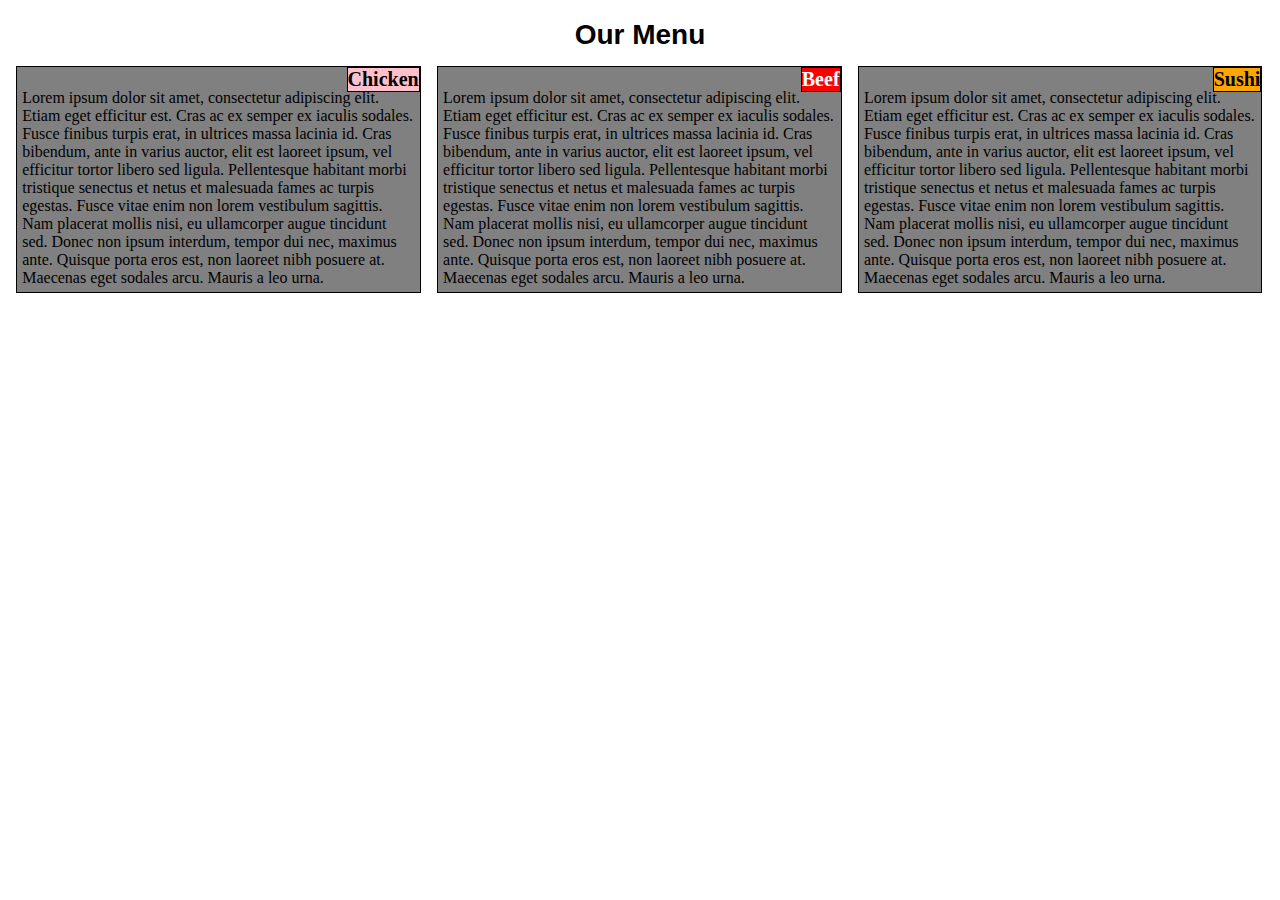
<file: week2/index.html>
<!DOCTYPE html>
<html lang="en">
<head>
	<meta charset="utf-8">
	<meta name="viewport" content="width=device-width, initial-scale=1">
	<link rel="stylesheet" type="text/css" href="css/style.css">
</head>
<body>
<h1>Our Menu</h1>

<div class="row">
  <div class="col-lg-4 col-md-6 col-sm-12">
  	<div class="subtitle chicken">Chicken</div>
  	<div class="content">Lorem ipsum dolor sit amet, consectetur adipiscing elit. Etiam eget efficitur est. Cras ac ex semper ex iaculis sodales. Fusce finibus turpis erat, in ultrices massa lacinia id. Cras bibendum, ante in varius auctor, elit est laoreet ipsum, vel efficitur tortor libero sed ligula. Pellentesque habitant morbi tristique senectus et netus et malesuada fames ac turpis egestas. Fusce vitae enim non lorem vestibulum sagittis. Nam placerat mollis nisi, eu ullamcorper augue tincidunt sed. Donec non ipsum interdum, tempor dui nec, maximus ante. Quisque porta eros est, non laoreet nibh posuere at. Maecenas eget sodales arcu. Mauris a leo urna.</div>
  </div>
  <div class="col-lg-4 col-md-6 col-sm-12">
  	<div class="subtitle beef">Beef</div>
  	<div class="content">Lorem ipsum dolor sit amet, consectetur adipiscing elit. Etiam eget efficitur est. Cras ac ex semper ex iaculis sodales. Fusce finibus turpis erat, in ultrices massa lacinia id. Cras bibendum, ante in varius auctor, elit est laoreet ipsum, vel efficitur tortor libero sed ligula. Pellentesque habitant morbi tristique senectus et netus et malesuada fames ac turpis egestas. Fusce vitae enim non lorem vestibulum sagittis. Nam placerat mollis nisi, eu ullamcorper augue tincidunt sed. Donec non ipsum interdum, tempor dui nec, maximus ante. Quisque porta eros est, non laoreet nibh posuere at. Maecenas eget sodales arcu. Mauris a leo urna.</div>
  </div>
  <div class="col-lg-4 col-md-12 col-sm-12">
  	<div class="subtitle sushi">Sushi</div>
  	<div class="content">Lorem ipsum dolor sit amet, consectetur adipiscing elit. Etiam eget efficitur est. Cras ac ex semper ex iaculis sodales. Fusce finibus turpis erat, in ultrices massa lacinia id. Cras bibendum, ante in varius auctor, elit est laoreet ipsum, vel efficitur tortor libero sed ligula. Pellentesque habitant morbi tristique senectus et netus et malesuada fames ac turpis egestas. Fusce vitae enim non lorem vestibulum sagittis. Nam placerat mollis nisi, eu ullamcorper augue tincidunt sed. Donec non ipsum interdum, tempor dui nec, maximus ante. Quisque porta eros est, non laoreet nibh posuere at. Maecenas eget sodales arcu. Mauris a leo urna.</div>
  </div>
</div>
</body>
</html>
</file>
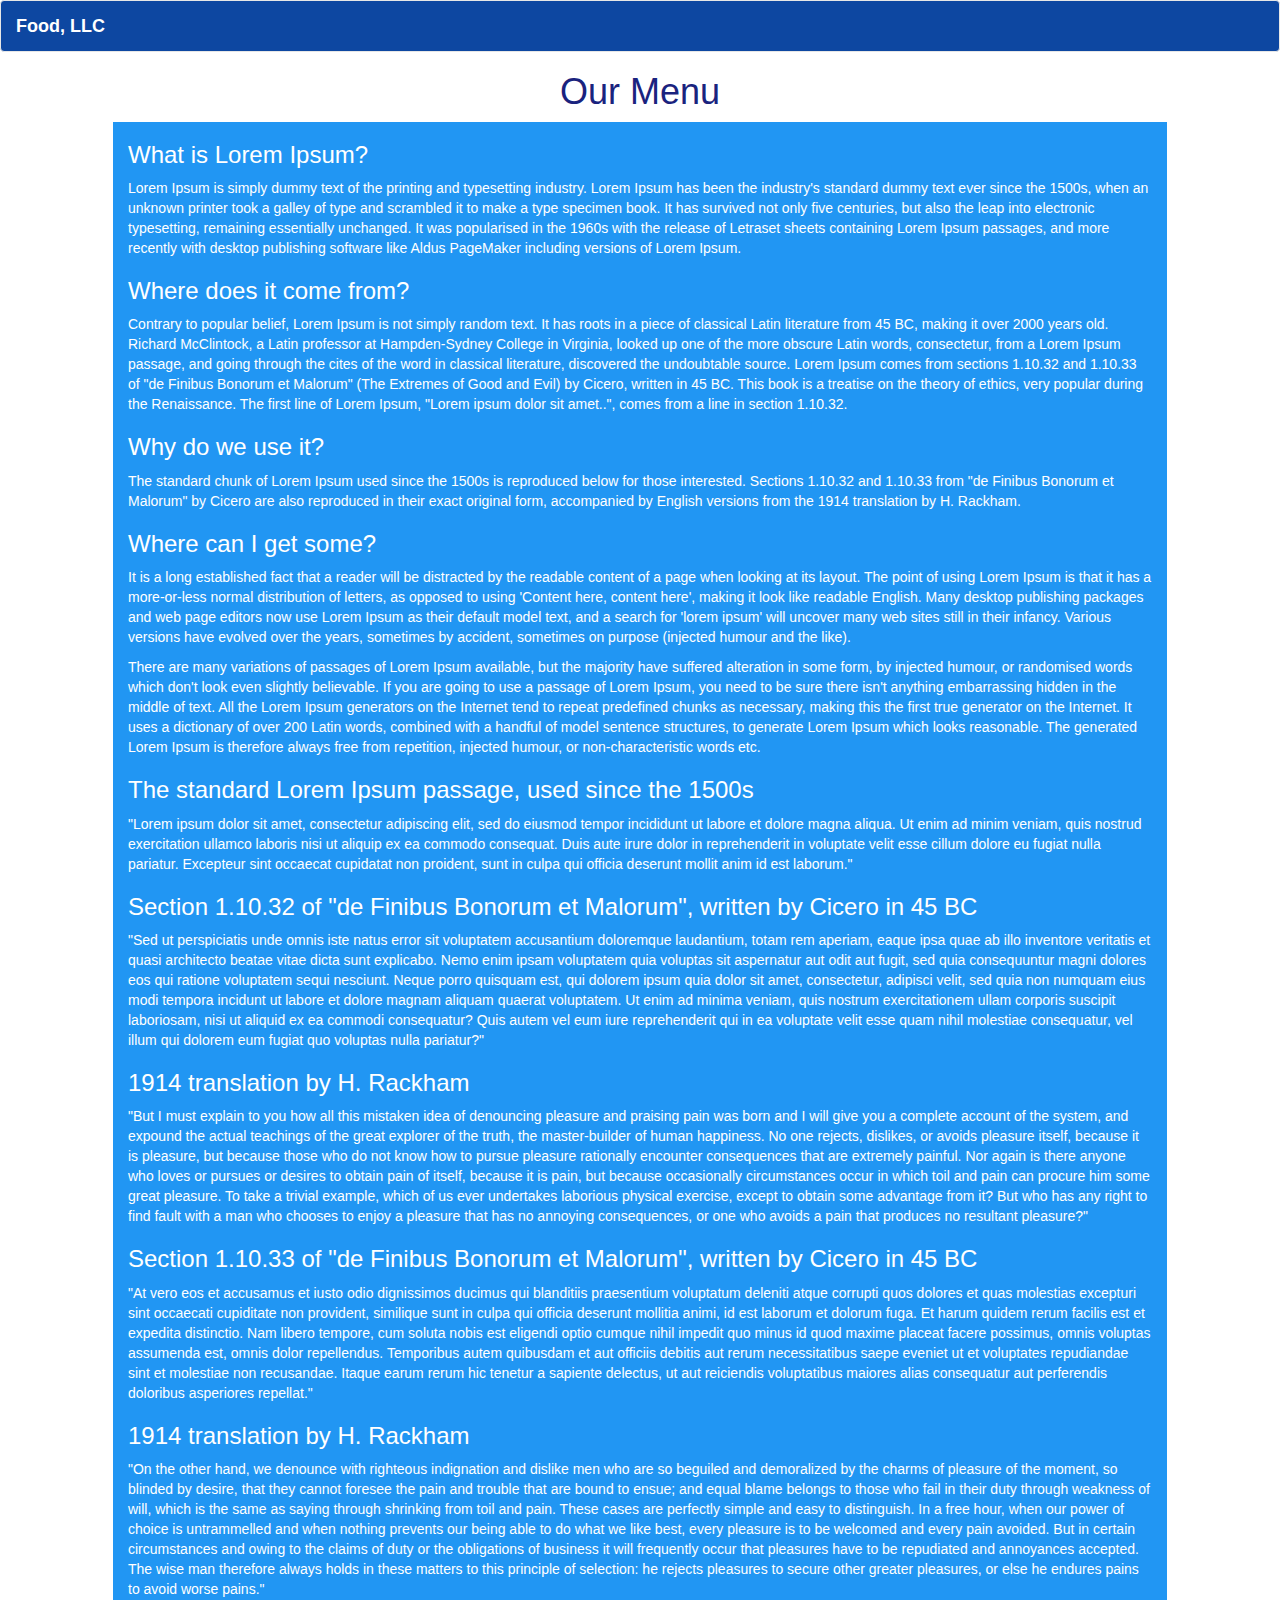
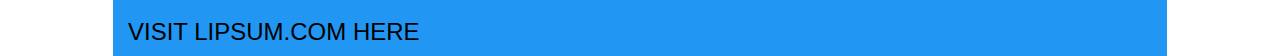
<file: week3/index.html>
<!DOCTYPE html>
<html lang="en">
<head>
	<meta charset="utf-8">
	<meta name="viewport" content="width=device-width, initial-scale=1">
  <link rel="stylesheet" href="https://maxcdn.bootstrapcdn.com/bootstrap/3.3.7/css/bootstrap.min.css" integrity="sha384-BVYiiSIFeK1dGmJRAkycuHAHRg32OmUcww7on3RYdg4Va+PmSTsz/K68vbdEjh4u" crossorigin="anonymous">
  <script src="https://ajax.googleapis.com/ajax/libs/jquery/3.1.1/jquery.min.js"></script>
  <script src="https://maxcdn.bootstrapcdn.com/bootstrap/3.3.7/js/bootstrap.min.js" integrity="sha384-Tc5IQib027qvyjSMfHjOMaLkfuWVxZxUPnCJA7l2mCWNIpG9mGCD8wGNIcPD7Txa" crossorigin="anonymous"></script>
  <link rel="stylesheet" type="text/css" href="css/style.css">
</head>
<body>
<nav class="navbar navbar-default">
  <div class="container-fluid">
    <!-- Brand and toggle get grouped for better mobile display -->
    <div class="navbar-header">
      <button type="button" class="navbar-toggle collapsed" data-toggle="collapse" data-target="#bs-example-navbar-collapse-1" aria-expanded="false">
        <span class="sr-only">Toggle navigation</span>
        <span class="icon-bar"></span>
        <span class="icon-bar"></span>
        <span class="icon-bar"></span>
      </button>
      <a class="navbar-brand" href="#">Food, LLC</a>
    </div>

    <!-- Collect the nav links, forms, and other content for toggling -->
    <div class="collapse navbar-collapse" id="bs-example-navbar-collapse-1">
       <ul class="nav navbar-nav navbar-right visible-xs" id="nav_list">
        <li class="dropdown text-center"><a href="#">Chicken</a></li>
        <li class="dropdown text-center"><a href="#">Beef</a></li>
        <li class="dropdown text-center"><a href="#">Sushi</a></li>
      </ul>
    </div><!-- /.navbar-collapse -->
  </div><!-- /.container-fluid -->
</nav>
<h1 class="text-center">Our Menu</h1>
<div class="container">
  <div class="row">
    <div class="col-sm-12 col-md-12 col-lg-12">
       <p>
          <h3>What is Lorem Ipsum?</h3>
          Lorem Ipsum is simply dummy text of the printing and typesetting industry. Lorem Ipsum has been the industry's standard dummy text ever since the 1500s, when an unknown printer took a galley of type and scrambled it to make a type specimen book. It has survived not only five centuries, but also the leap into electronic typesetting, remaining essentially unchanged. It was popularised in the 1960s with the release of Letraset sheets containing Lorem Ipsum passages, and more recently with desktop publishing software like Aldus PageMaker including versions of Lorem Ipsum.
       </p>
       <p>
          <h3>Where does it come from?</h3>
          Contrary to popular belief, Lorem Ipsum is not simply random text. It has roots in a piece of classical Latin literature from 45 BC, making it over 2000 years old. Richard McClintock, a Latin professor at Hampden-Sydney College in Virginia, looked up one of the more obscure Latin words, consectetur, from a Lorem Ipsum passage, and going through the cites of the word in classical literature, discovered the undoubtable source. Lorem Ipsum comes from sections 1.10.32 and 1.10.33 of "de Finibus Bonorum et Malorum" (The Extremes of Good and Evil) by Cicero, written in 45 BC. This book is a treatise on the theory of ethics, very popular during the Renaissance. The first line of Lorem Ipsum, "Lorem ipsum dolor sit amet..", comes from a line in section 1.10.32.
       </p>
       <p>
          <h3>Why do we use it?</h3>
          The standard chunk of Lorem Ipsum used since the 1500s is reproduced below for those interested. Sections 1.10.32 and 1.10.33 from "de Finibus Bonorum et Malorum" by Cicero are also reproduced in their exact original form, accompanied by English versions from the 1914 translation by H. Rackham.
       </p>
       <p>
          <h3>Where can I get some?</h3>
          It is a long established fact that a reader will be distracted by the readable content of a page when looking at its layout. The point of using Lorem Ipsum is that it has a more-or-less normal distribution of letters, as opposed to using 'Content here, content here', making it look like readable English. Many desktop publishing packages and web page editors now use Lorem Ipsum as their default model text, and a search for 'lorem ipsum' will uncover many web sites still in their infancy. Various versions have evolved over the years, sometimes by accident, sometimes on purpose (injected humour and the like).
       </p>
       <p>
          There are many variations of passages of Lorem Ipsum available, but the majority have suffered alteration in some form, by injected humour, or randomised words which don't look even slightly believable. If you are going to use a passage of Lorem Ipsum, you need to be sure there isn't anything embarrassing hidden in the middle of text. All the Lorem Ipsum generators on the Internet tend to repeat predefined chunks as necessary, making this the first true generator on the Internet. It uses a dictionary of over 200 Latin words, combined with a handful of model sentence structures, to generate Lorem Ipsum which looks reasonable. The generated Lorem Ipsum is therefore always free from repetition, injected humour, or non-characteristic words etc.
       </p>
       <p>
          <h3>The standard Lorem Ipsum passage, used since the 1500s</h3>
          "Lorem ipsum dolor sit amet, consectetur adipiscing elit, sed do eiusmod tempor incididunt ut labore et dolore magna aliqua. Ut enim ad minim veniam, quis nostrud exercitation ullamco laboris nisi ut aliquip ex ea commodo consequat. Duis aute irure dolor in reprehenderit in voluptate velit esse cillum dolore eu fugiat nulla pariatur. Excepteur sint occaecat cupidatat non proident, sunt in culpa qui officia deserunt mollit anim id est laborum."
       </p>
       <p>
          <h3>Section 1.10.32 of "de Finibus Bonorum et Malorum", written by Cicero in 45 BC</h3>
          "Sed ut perspiciatis unde omnis iste natus error sit voluptatem accusantium doloremque laudantium, totam rem aperiam, eaque ipsa quae ab illo inventore veritatis et quasi architecto beatae vitae dicta sunt explicabo. Nemo enim ipsam voluptatem quia voluptas sit aspernatur aut odit aut fugit, sed quia consequuntur magni dolores eos qui ratione voluptatem sequi nesciunt. Neque porro quisquam est, qui dolorem ipsum quia dolor sit amet, consectetur, adipisci velit, sed quia non numquam eius modi tempora incidunt ut labore et dolore magnam aliquam quaerat voluptatem. Ut enim ad minima veniam, quis nostrum exercitationem ullam corporis suscipit laboriosam, nisi ut aliquid ex ea commodi consequatur? Quis autem vel eum iure reprehenderit qui in ea voluptate velit esse quam nihil molestiae consequatur, vel illum qui dolorem eum fugiat quo voluptas nulla pariatur?"
       </p>
       <p>
          <h3>1914 translation by H. Rackham</h3>
          "But I must explain to you how all this mistaken idea of denouncing pleasure and praising pain was born and I will give you a complete account of the system, and expound the actual teachings of the great explorer of the truth, the master-builder of human happiness. No one rejects, dislikes, or avoids pleasure itself, because it is pleasure, but because those who do not know how to pursue pleasure rationally encounter consequences that are extremely painful. Nor again is there anyone who loves or pursues or desires to obtain pain of itself, because it is pain, but because occasionally circumstances occur in which toil and pain can procure him some great pleasure. To take a trivial example, which of us ever undertakes laborious physical exercise, except to obtain some advantage from it? But who has any right to find fault with a man who chooses to enjoy a pleasure that has no annoying consequences, or one who avoids a pain that produces no resultant pleasure?"
       </p>
       <p>
          <h3>Section 1.10.33 of "de Finibus Bonorum et Malorum", written by Cicero in 45 BC</h3>
          "At vero eos et accusamus et iusto odio dignissimos ducimus qui blanditiis praesentium voluptatum deleniti atque corrupti quos dolores et quas molestias excepturi sint occaecati cupiditate non provident, similique sunt in culpa qui officia deserunt mollitia animi, id est laborum et dolorum fuga. Et harum quidem rerum facilis est et expedita distinctio. Nam libero tempore, cum soluta nobis est eligendi optio cumque nihil impedit quo minus id quod maxime placeat facere possimus, omnis voluptas assumenda est, omnis dolor repellendus. Temporibus autem quibusdam et aut officiis debitis aut rerum necessitatibus saepe eveniet ut et voluptates repudiandae sint et molestiae non recusandae. Itaque earum rerum hic tenetur a sapiente delectus, ut aut reiciendis voluptatibus maiores alias consequatur aut perferendis doloribus asperiores repellat."
       </p>
       <p>
          <h3>1914 translation by H. Rackham</h3>
          "On the other hand, we denounce with righteous indignation and dislike men who are so beguiled and demoralized by the charms of pleasure of the moment, so blinded by desire, that they cannot foresee the pain and trouble that are bound to ensue; and equal blame belongs to those who fail in their duty through weakness of will, which is the same as saying through shrinking from toil and pain. These cases are perfectly simple and easy to distinguish. In a free hour, when our power of choice is untrammelled and when nothing prevents our being able to do what we like best, every pleasure is to be welcomed and every pain avoided. But in certain circumstances and owing to the claims of duty or the obligations of business it will frequently occur that pleasures have to be repudiated and annoyances accepted. The wise man therefore always holds in these matters to this principle of selection: he rejects pleasures to secure other greater pleasures, or else he endures pains to avoid worse pains."
       </p>
       <h3> <a href="http://www.lipsum.com/">visit lipsum.com here</a> </h3>
    </div>
  </div>
</div>
</body>
</html>
</file>
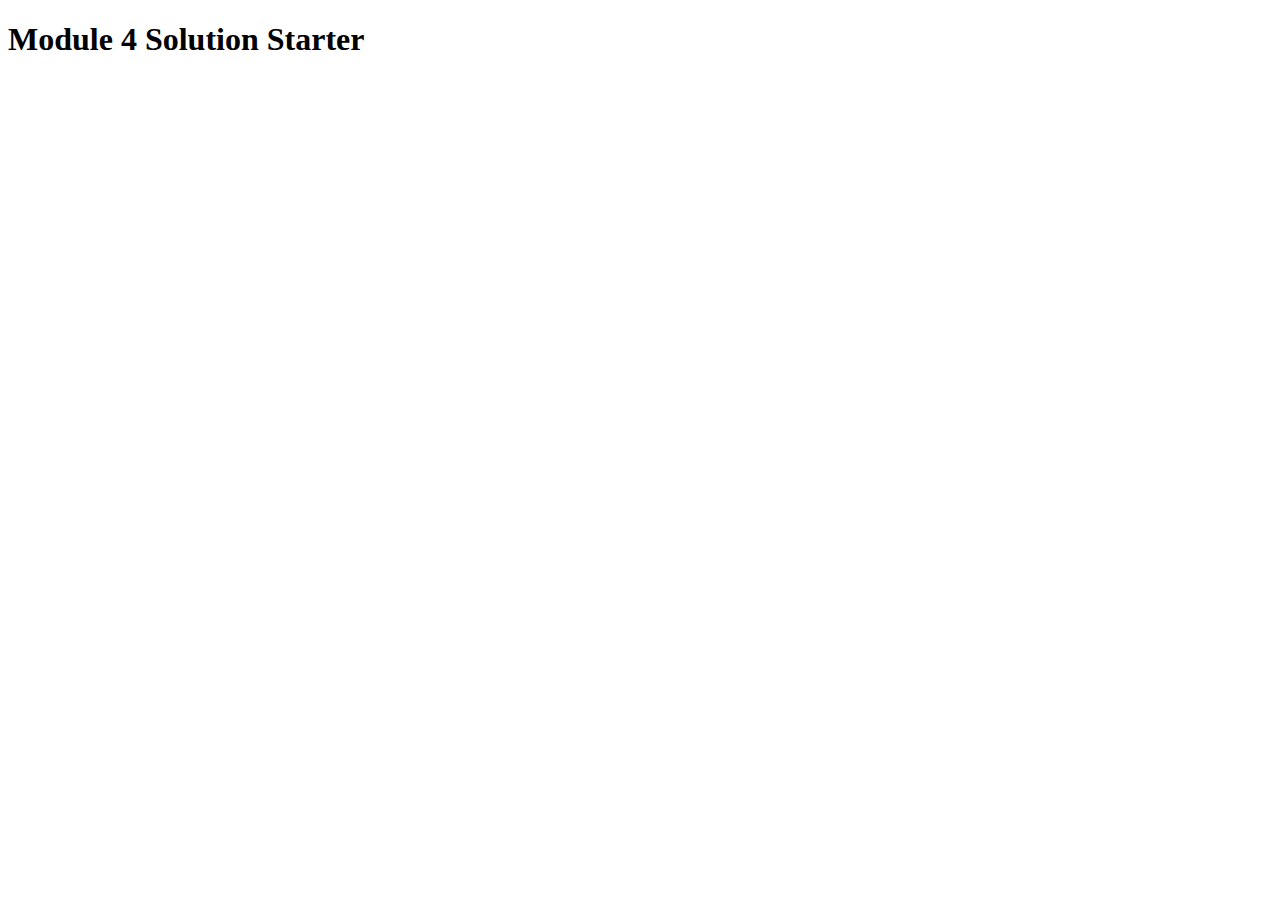
<file: week4/index.html>
<!DOCTYPE html>
<html>
<head>
  <meta charset="utf-8">
  <title>Module 4 Solution Starter</title>
  <script>
    var names = []; // DO NOT REMOVE
  </script>
  <script src="SpeakHello.js"></script>
  <script src="SpeakGoodBye.js"></script>
  <script src="script.js"></script>
</head>
<body>
  <h1>Module 4 Solution Starter</h1>
</body>
</html>
</file>
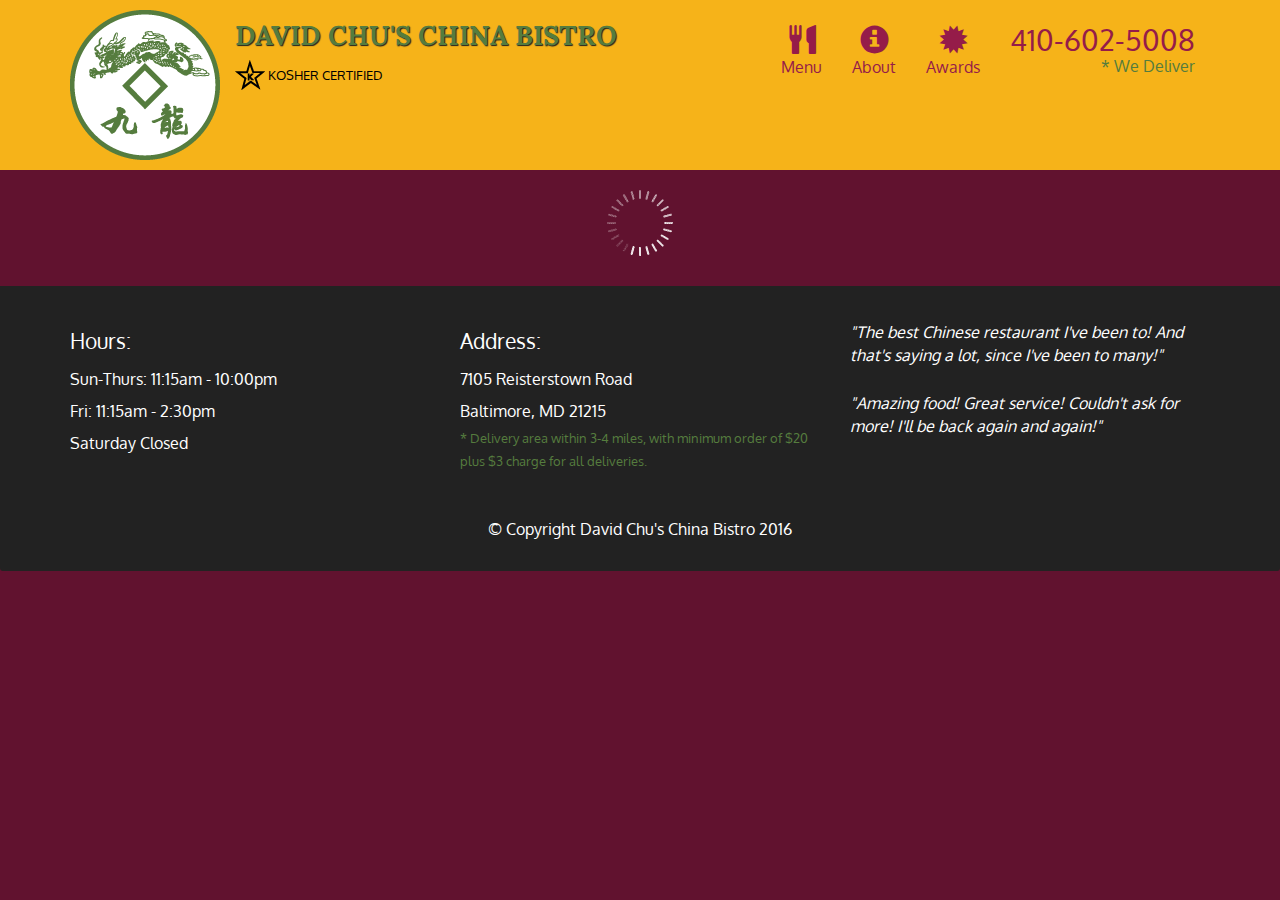
<file: week5/index.html>
<!doctype html>
<html lang="en">
  <head>
    <meta charset="utf-8">
    <meta http-equiv="X-UA-Compatible" content="IE=edge">
    <meta name="viewport" content="width=device-width, initial-scale=1">
    <title>David Chu's China Bistro</title>
    <link rel="stylesheet" href="css/bootstrap.min.css">
    <link rel="stylesheet" href="css/styles.css">
    <link href='https://fonts.googleapis.com/css?family=Oxygen:400,300,700' rel='stylesheet' type='text/css'>
    <link href='https://fonts.googleapis.com/css?family=Lora' rel='stylesheet' type='text/css'>
  </head>
<body>
  <header>
    <nav id="header-nav" class="navbar navbar-default">
      <div class="container">
        <div class="navbar-header">
          <a href="index.html" class="pull-left visible-md visible-lg">
            <div id="logo-img" alt="Logo image"></div>
          </a>

          <div class="navbar-brand">
            <a href="index.html"><h1>David Chu's China Bistro</h1></a>
            <p>
              <img src="images/star-k-logo.png" alt="Kosher certification">
              <span>Kosher Certified</span>
            </p>
          </div>

          <button id="navbarToggle" type="button" class="navbar-toggle collapsed" data-toggle="collapse" data-target="#collapsable-nav" aria-expanded="false">
            <span class="sr-only">Toggle navigation</span>
            <span class="icon-bar"></span>
            <span class="icon-bar"></span>
            <span class="icon-bar"></span>
          </button>
        </div>
        
        <div id="collapsable-nav" class="collapse navbar-collapse">
           <ul id="nav-list" class="nav navbar-nav navbar-right">
            <li id="navHomeButton" class="visible-xs active">
              <a href="index.html">
                <span class="glyphicon glyphicon-home"></span> Home</a>
            </li>
            <li id="navMenuButton">
              <a href="#" onclick="$dc.loadMenuCategories();">
                <span class="glyphicon glyphicon-cutlery"></span><br class="hidden-xs"> Menu</a>
            </li>
            <li>
              <a href="#">
                <span class="glyphicon glyphicon-info-sign"></span><br class="hidden-xs"> About</a>
            </li>
            <li>
              <a href="#">
                <span class="glyphicon glyphicon-certificate"></span><br class="hidden-xs"> Awards</a>
            </li>
            <li id="phone" class="hidden-xs">
              <a href="tel:410-602-5008">
                <span>410-602-5008</span></a><div>* We Deliver</div>
            </li>
          </ul><!-- #nav-list -->
        </div><!-- .collapse .navbar-collapse -->
      </div><!-- .container -->
    </nav><!-- #header-nav -->
  </header>

  <div id="call-btn" class="visible-xs">
    <a class="btn" href="tel:410-602-5008">
    <span class="glyphicon glyphicon-earphone"></span>
    410-602-5008
    </a>
  </div>
  <div id="xs-deliver" class="text-center visible-xs">* We Deliver</div>

  <div id="main-content" class="container"></div>

  <footer class="panel-footer">
    <div class="container">
      <div class="row">
        <section id="hours" class="col-sm-4">
          <span>Hours:</span><br>
          Sun-Thurs: 11:15am - 10:00pm<br>
          Fri: 11:15am - 2:30pm<br>
          Saturday Closed
          <hr class="visible-xs">
        </section>
        <section id="address" class="col-sm-4">
          <span>Address:</span><br>
          7105 Reisterstown Road<br>
          Baltimore, MD 21215
          <p>* Delivery area within 3-4 miles, with minimum order of $20 plus $3 charge for all deliveries.</p>
          <hr class="visible-xs">
        </section>
        <section id="testimonials" class="col-sm-4">
          <p>"The best Chinese restaurant I've been to! And that's saying a lot, since I've been to many!"</p>
          <p>"Amazing food! Great service! Couldn't ask for more! I'll be back again and again!"</p>
        </section>
      </div>
      <div class="text-center">&copy; Copyright David Chu's China Bistro 2016</div>
    </div>
  </footer>

  <!-- jQuery (Bootstrap JS plugins depend on it) -->
  <script src="js/jquery-2.1.4.min.js"></script>
  <script src="js/bootstrap.min.js"></script>
  <script src="js/ajax-utils.js"></script>
  <script src="js/script.js"></script>
</body>
</html>
</file>
<file: week2/css/style.css>
* {
  box-sizing: border-box;
}

h1 {
  margin-bottom: 15px;
  text-align: center;
  font-size: 175%;
  font-family: Arial, Helvetica, sans-serif;
}

@media (min-width: 992px) {
  .col-lg-4 {
  	float: left;
    width: 32%;
    border: 1px solid black;
    position: relative;
  	background-color: grey;
  	margin-right: 0.65%;
  	margin-left: 0.65%;
  	margin-bottom: 1.3%;
  	padding: 5px;
   	padding-top: 22px;
  }
}

@media (min-width: 768px) and (max-width: 991px) {
  .col-md-6, .col-md-12 {
  	background-color: grey;
  	position: relative;
  	border: 1px solid black;
  	margin-right: 0.65%;
  	margin-left: 0.65%;
  	margin-bottom: 1.3%;
  	padding: 5px;
  	padding-top: 22px;
  }
  .col-md-6 {
  	float: left;
    width: 48.7%;
  }
  .col-md-12 {
  	float: left;
    width: 98.7%;
  }
}

@media (max-width: 767px) {
  .col-sm-12 {
  	float: left;
    width: 98.7%;
    border: 1px solid black;
    position: relative;
    background-color: grey;
    margin-right: 0.65%;
  	margin-left: 0.65%;
  	margin-bottom: 1.3%;
  	padding: 5px;
  	padding-top: 22px;
  }
}

.subtitle {
	position: absolute;
	right: 0px;
	top: 0px;
	border: 1px solid black;
	font-size: 125%;
}

.chicken {
	background-color: pink;
	font-weight: bold;
}

.beef {
	background-color: red;
	font-weight: bold;
	color: white;
}

.sushi {
	background-color: orange;
	font-weight: bold;
}
</file>
<file: week3/css/style.css>
.navbar {
	background-color: #0D47A1;
	font-weight: bold;
}

.navbar-default .navbar-brand {
	color: white;
}

.navbar-nav {
	margin-top: 0px;
	margin-bottom: 0px;
}

li > a {
	background-color: #90CAF9;
	border-style: solid;
	border-width: 1px;
}


.navbar-default .navbar-nav>li>a {
	color: black;
	text-decoration: none;
}

h1 {
	color: #1A237E;
}

h3 > a {
	text-transform: uppercase;
	color: black;
	text-decoration: none;
}

.col-sm-12, .col-md-12, .col-lg-12 {
	background-color: #2196F3;
}

.container {
	padding: 0px;
	width: 80%;
	color: white;
}
</file>
<file: week5/css/styles.css>
body {
  font-size: 16px;
  color: #fff;
  background-color: #61122f;
  font-family: 'Oxygen', sans-serif;
}

/** HEADER **/
#header-nav {
  background-color: #f6b319;
  border-radius: 0;
  border: 0;
}

#logo-img {
  background: url('../images/restaurant-logo_large.png') no-repeat;
  width: 150px;
  height: 150px;
  margin: 10px 15px 10px 0;
}

.navbar-brand {
  padding-top: 25px;
}
.navbar-brand h1 { /* Restaurant name */
  font-family: 'Lora', serif;
  color: #557c3e;
  font-size: 1.5em;
  text-transform: uppercase;
  font-weight: bold;
  text-shadow: 1px 1px 1px #222;
  margin-top: 0;
  margin-bottom: 0;
  line-height: .75;
}
.navbar-brand a:hover, .navbar-brand a:focus {
  text-decoration: none;
}
.navbar-brand p { /* Kosher cert */
  color: #000;
  text-transform: uppercase;
  font-size: .7em;
  margin-top: 15px;
}
.navbar-brand p span { /* Star-K */
  vertical-align: middle;
}

#nav-list {
  margin-top: 10px;
}
#nav-list a {
  color: #951C49;
  text-align: center;
}
#nav-list a:hover {
  background: #E7E7E7;
}
#nav-list a span {
  font-size: 1.8em;
}

#phone {
  margin-top: 5px;
}
#phone a { /* Phone number */
  text-align: right;
  padding-bottom: 0;
}
#phone div { /* We Deliver */
  color: #557c3e;
  text-align: right;
  padding-right: 15px;
}

.navbar-header button.navbar-toggle, .navbar-header .icon-bar {
  border: 1px solid #61122f;
}
.navbar-header button.navbar-toggle {
  clear: both;
  margin-top: -30px;
}
/* END HEADER */

/* FOOTER */
.panel-footer {
  margin-top: 30px;
  padding-top: 35px;
  padding-bottom: 30px;
  background-color: #222;
  border-top: 0;
}
.panel-footer div.row {
  margin-bottom: 35px;
}
#hours, #address {
  line-height: 2;
}
#hours > span, #address > span {
  font-size: 1.3em;
}
#address p {
  color: #557c3e;
  font-size: .8em;
  line-height: 1.8;
}
#testimonials {
  font-style: italic;
}
#testimonials p:nth-child(2) {
  margin-top: 25px;
}
/* END FOOTER */



/* HOME PAGE */
.container .jumbotron {
  box-shadow: 0 0 50px #3F0C1F;
  border: 2px solid #3F0C1F;
}

#menu-tile, #specials-tile, #map-tile {
  height: 250px;
  width: 100%;
  margin-bottom: 15px;
  position: relative;
  border: 2px solid #3F0C1F;
  overflow: hidden;
}
#menu-tile:hover, #specials-tile:hover, #map-tile:hover {
  box-shadow: 0 1px 5px 1px #cccccc;
}
#menu-tile {
  background: url('../images/menu-tile.jpg') no-repeat;
  background-position: center;
}
#specials-tile {
  background: url('../images/specials-tile.jpg') no-repeat;
  background-position: center;
}
#menu-tile span, #specials-tile span, #map-tile span {
  position: absolute;
  bottom: 0;
  right: 0;
  width: 100%;
  text-align: center;
  font-size: 1.6em;
  text-transform: uppercase;
  background-color: #000;
  color: #fff;
  opacity: .8;
}
/* END HOME PAGE */

/* MENU CATEGORIES PAGE */
.category-tile { 
  position: relative;
  border: 2px solid #3F0C1F;
  overflow: hidden;
  width: 200px;
  height: 200px;
  margin: 0 auto 15px;
}
.category-tile span {
  position: absolute;
  bottom: 0;
  right: 0;
  width: 100%;
  text-align: center;
  font-size: 1.2em;
  text-transform: uppercase;
  background-color: #000;
  color: #fff;
  opacity: .8;
}
.category-tile:hover {
  box-shadow: 0 1px 5px 1px #cccccc;
}

#menu-categories-title + div {
  margin-bottom: 50px;
}
/* END MENU CATEGORIES PAGE */

/* SINGLE CATEGORY PAGE */
.menu-item-tile {
  margin-bottom: 25px;
}
.menu-item-tile hr {
  width: 80%;
}
.menu-item-tile .menu-item-price {
  font-size: 1.1em;
  text-align: right;
  margin-top: -15px;
  margin-right: -15px;
}
.menu-item-tile .menu-item-price span {
  font-size: .6em;
}
.menu-item-photo {
  position: relative;
  border: 2px solid #3F0C1F; 
  overflow: hidden;
  padding: 0;
  margin-right: -15px;
  margin-left: auto;
  margin-bottom: 20px;
  max-width: 250px;
}
.menu-item-photo div {
  position: absolute;
  bottom: 0;
  right: 0;
  width: 80px;
  background-color: #557c3e;
  text-align: center;
}
.menu-item-description {
  padding-right: 30px;
}
h3.menu-item-title {
  margin: 0 0 10px;
}
.menu-item-details {
  font-size: .9em;
  font-style: italic;
}
/* END SINGLE CATEGORY PAGE */


/********** Large devices only **********/
@media (min-width: 1200px) {
  .container .jumbotron {
    background: url('../images/jumbotron_1200.jpg') no-repeat;
    height: 675px;
  }
}

/********** Medium devices only **********/
@media (min-width: 992px) and (max-width: 1199px) {
  /* Header */
  #logo-img {
    background: url('../images/restaurant-logo_medium.png') no-repeat;
    width: 100px;
    height: 100px;
    margin: 5px 5px 5px 0;
  }
  /* End Header */

  /* Home Page */
  .container .jumbotron {
    background: url('../images/jumbotron_992.jpg') no-repeat;
    height: 558px;
  }
  /* End Home Page */
}

/********** Small devices only **********/
@media (min-width: 768px) and (max-width: 991px) {
  /* Home Page */
  .container .jumbotron {
    background: url('../images/jumbotron_768.jpg') no-repeat;
    height: 432px;
  }
  /* End Home Page */
}

/********** Extra small devices only **********/
@media (max-width: 767px) {
  /* Header */
  .navbar-brand {
    padding-top: 10px;
    height: 80px;
  }
  .navbar-brand h1 { /* Restaurant name */
    padding-top: 10px;
    font-size: 5vw; /* 1vw = 1% of viewport width */
  }
  .navbar-brand p { /* Kosher cert */
    font-size: .6em;
    margin-top: 12px;
  }
  .navbar-brand p img { /* Star-K */
    height: 20px;
  }

  #collapsable-nav a { /* Collapsed nav menu text */
    font-size: 1.2em;
  }
  #collapsable-nav a span { /* Collapsed nav menu glyph */
    font-size: 1em;
    margin-right: 5px;
  }

  #call-btn > a {
    font-size: 1.5em;
    display: block;
    margin: 0 20px;
    padding: 10px;
    border: 2px solid #fff;
    background-color: #f6b319;
    color: #951c49;
  }
  #xs-deliver {
    margin-top: 5px;
    font-size: .7em;
    letter-spacing: .1em;
    text-transform: uppercase;
  }
  /* End Header */

  /* Footer */
  .panel-footer section {
    margin-bottom: 30px;
    text-align: center;
  }
  .panel-footer section:nth-child(3) {
    margin-bottom: 0; /* margin already exists on the whole row */
  }
  .panel-footer section hr {
    width: 50%;
  }
  /* End Footer */

  /* Home Page */
  .container .jumbotron {
    margin-top: 30px;
    padding: 0;
  }
  #menu-tile, #specials-tile {
    width: 360px;
    margin: 0 auto 15px;
  }

  .menu-item-photo {
    margin-right: auto;
  }
  .menu-item-tile .menu-item-price {
    text-align: center;
  }
  .menu-item-description {
    text-align: center;;
  }
}


/********** Super extra small devices Only :-) (e.g., iPhone 4) **********/
@media (max-width: 479px) {
  /* Header */
  .navbar-brand h1 { /* Restaurant name */
    padding-top: 5px;
    font-size: 6vw;
  }
  /* End Header */
  
  /* Home page */
  #menu-tile, #specials-tile {
    width: 280px;
    margin: 0 auto 15px;
  }

  .col-xxs-12 {
    position: relative;
    min-height: 1px;
    padding-right: 15px;
    padding-left: 15px;
    float: left;
    width: 100%;
  }
}
</file>
